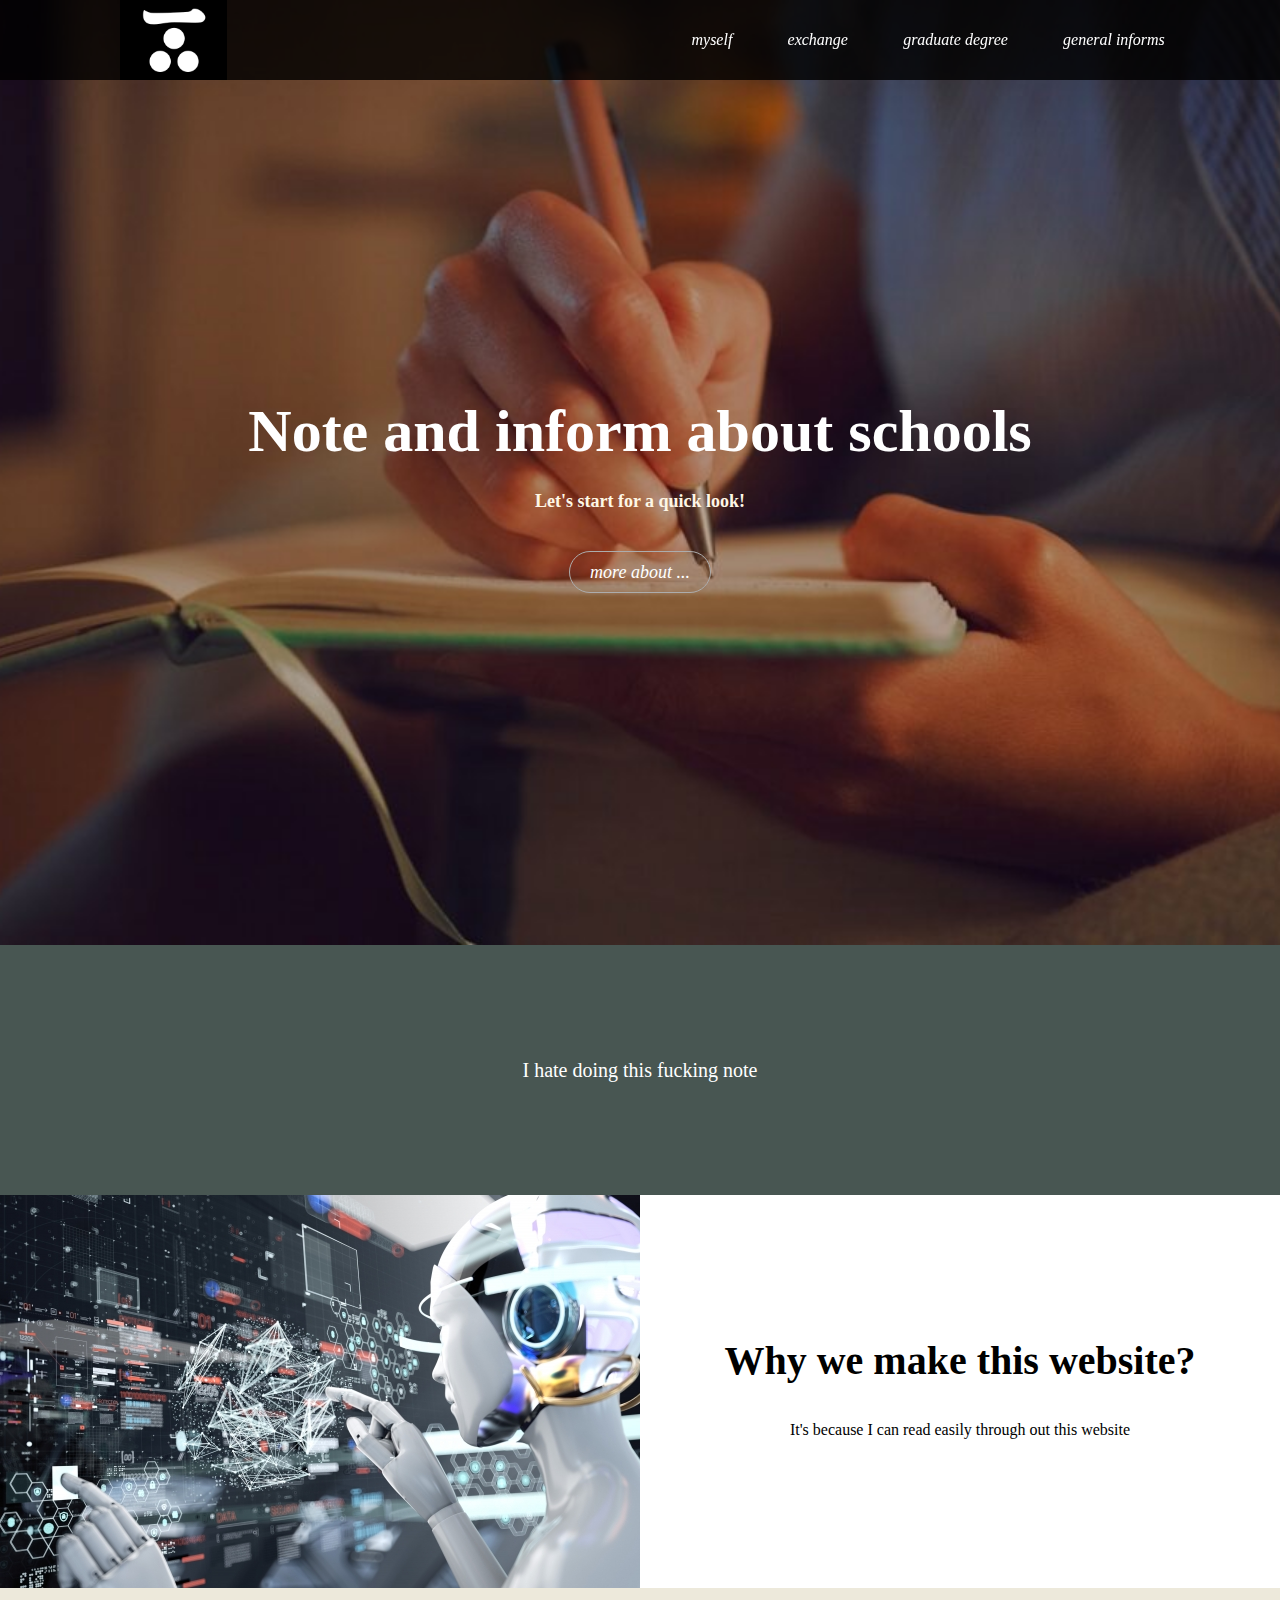
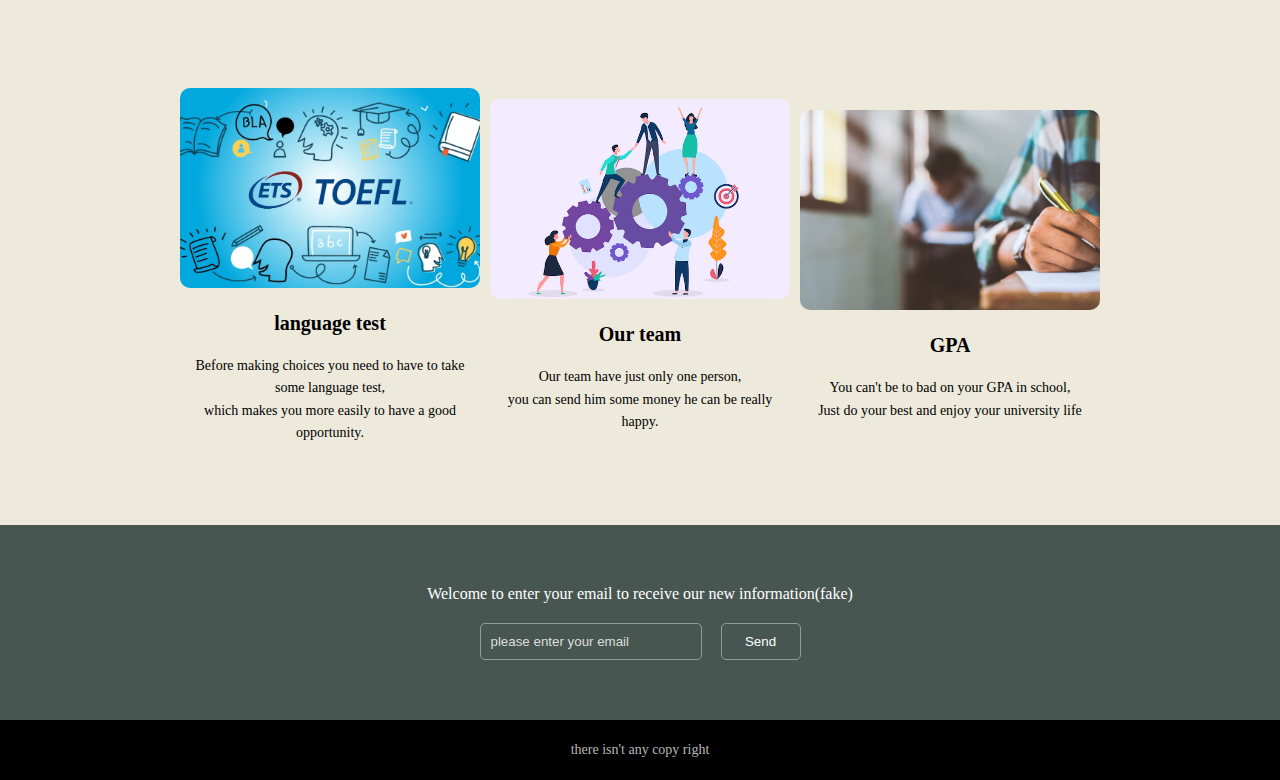
<file: website design-01/index.html>
<!DOCTYPE html>
<html lang="en">
<head>
    <meta charset="UTF-8">
    <meta name="viewport" content="width=device-width, initial-scale=1.0">
    <title>study_aboard_inform_note</title>
    <link rel="stylesheet" href="style.css">
</head>
<body>

    <header>
    <button class="menu">&#9776;</button>
    <nav>
    <h1>Information about foreign schools I want to go in future</h1>
    <ul>
        <li><a href = "#"><em> myself</em></a></li>
        <li><a href = "exchange.html"><em> exchange</em></a></li>
        <li><a href = "graduated degree.html"><em> graduate degree</em></a></li>
        <li><a href = "#"><em> general informs</em></a></li>
    </ul>
    </nav>
    </header>


    <main>

    <section class="NO1">
    <h2>Note and inform about schools</h2>
    <p><strong>Let's start for a quick look!</strong></p>
    <p><a href = "quicklook.html"><em> more about ...</em></a></p>
    </section>

    <section class="NO2">
    <blockquote>I hate doing this fucking note</blockquote>
    </section>

    <section class="NO3">
    <img src="images/inform.jpg" alt="demo ver vision">
    <div class="some_junk">
    <h2>Why we make this website?</h2>
    <p>It's because I can read easily through out this website</p>
    </div>
    </section>

    <section class="item">
        <div>
            <img src="images/toefl.png" alt="language test">
            <h3>language test</h3>
            <p>Before making choices you need to have to take some language test,<br>which makes you more easily to have a good opportunity.</p>
        </div>
        <div>
            <img src="images/team.png" alt="Our team">
            <h3>Our team</h3>
            <p>Our team have just only one person,<br>you can send him some money he can be really happy.</p>
        </div>
        <div>
            <img src="images/exam.jpg" alt="GPA">
            <h3>GPA</h3>
            <p>You can't be to bad on your GPA in school,<br>Just do your best and enjoy your university life</p>
        </div>
    </section>

    <section class="newsletter">
        <p>Welcome to enter your email to receive our new information(fake)</p>
        <form>
            <input type="email" placeholder="please enter your email" required>
            <button type="submit">Send</button>
        </form>
    </section>

    </main>


    <footer>
        <p>there isn't any copy right</p>
    </footer>


</body>
</html>
</file>
<file: website design-01/style.css>
*{
    padding:0;
    margin:0;
}
header{
    background-color:rgb(0, 0, 0,0.8);
    height:80px;
    width:100%;
    position:fixed;
}
h1{
    color:white;
    position:absolute;
    left:120px;
    top:0;
    line-height:80px;
    background-image:url(images/mori_2.png);
    background-repeat: no-repeat;
    background-position: left;
    background-size:contain ;
    width:2000px;
    text-indent: -9999px;
}
header ul{
    position:absolute;
    right:5vw;
    top:0;
    line-height:80px;
}
header li{
    display:inline;
    margin-right:4vw;
}
header a{
    color:white;
    text-decoration:none;
}
header a:hover{
    text-decoration: underline;
}
.NO1{
    background-color:antiquewhite;
    color:white;
    height:105vh;
    background-image:url(images/note.jpg);
    background-size:cover;
    background-position:center;
    display:flex;
    flex-direction:column;
    align-items: center;
    justify-content: center; 
}
.NO1 h2{
    font-size: 60px;
    margin-top: 60px;
}
.NO1 p{
    color:#FEF7E6;
    font-size: 18px;
    margin:25px 0;
}
.NO1 a{
    color:white;
    text-decoration:none;
    border:1px solid #ACACAC;
    padding:10px 20px;
    border-radius: 50px;
}
.NO2{
    background-color: #485652;
    color:white;
    height:250px;
    display:flex;
    justify-content:center;
    align-items: center;
    font-size: 20px;
    line-height: 1.8em;
}
.NO3{
    display:flex;
}
.NO3 img{
    width:50%;
}
.some_junk{
    width:50%;
    background-color:white;
    display:flex;
    flex-direction:column;
    align-items: center;
    justify-content: center; 
}
.some_junk h2{
    font-size: 40px;
    margin-bottom:30px;
}
.some_junk p{
    text-align:center;
    line-height: 2em;
}
footer{
    background-color: #000000;
    color:#B7B7B7;
    height:60px;
    display:flex;
    justify-content:center;
    align-items: center;
    font-size: 14px;
}
.item{
    display:flex;
    background-color: #ede9db;
    justify-content: space-between;
    align-items:center;
    padding:100px 180px 80px;
}
.item div{
    width:300px;
    text-align: center;
}
.item img {
    width: 100%;
    height: auto; 
    border-radius: 10px;;
    object-fit: cover; 
}

.item img {
    width: 100%;
    height: 200px; 
    object-fit: cover;
    border-radius: 10px;;
}
.item h3{
    font-size:20px;
    margin:20px 0;
}
.item p{
    font-size:14px;
    line-height: 1.6em;
}
.newsletter{
    background-color: #485652;
    color:white;
    padding:60px 0;
    display:flex;
    flex-direction:column;
    align-items: center;
}
.newsletter p{
    margin-bottom: 20px;
}
.newsletter input,.newsletter button{
    background-color: transparent;
    color:white;
    border:1px solid #949d9a;
    padding:10px;
    border-radius: 5px;
}
.newsletter input{
    width:200px;
    margin-right: 15px;
}
.newsletter button{
    width:80px;
    cursor:pointer;
}
input::placeholder{
    color:#DDDDDD;
}
input:focus{
    outline:none;
    border-color:#E0E9A3;
}
.menu{
    display:none;
}
/*響應式設計語法*/
@media screen and (max-width:768px){
    header ul{
        display:none;
    }
    header h1{
        left:50%;
        transform:translateX(-50%);
    }
    .NO1 h2{
        font-size: 40px;
    }
    .menu{
        display:block;
        background-color: transparent;
        color:white;
        font-size: 35px;
        position:absolute;
        top:15px;
        left:20px;
        border:none;
        cursor:pointer;
    }
    .NO3{
        flex-direction: column;
    }
    .NO3 img{
        width:100%;
    }
    .some_junk{
        width:100%;
        padding:40px 0;
    }
    .some_junk h2{
        font-size: 30px;
    }
    .item{
        flex-direction: column;
        padding:60px;
    }
    .item div{
        margin-bottom: 30px;
    }
}
</file>
